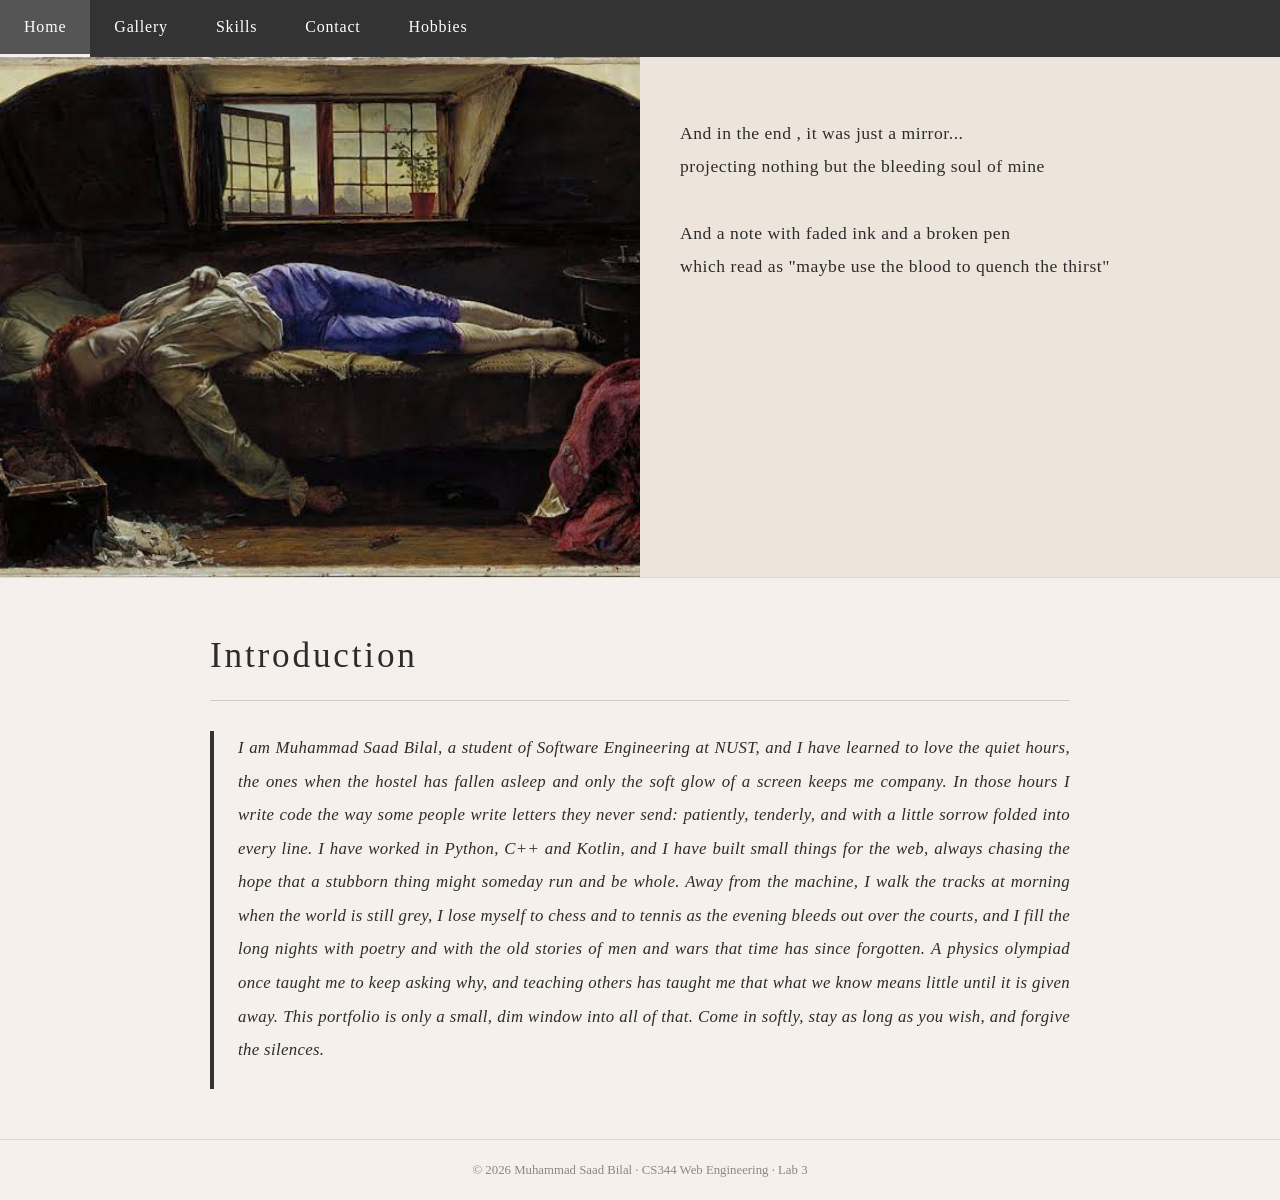
<file: index.html>
<!DOCTYPE html>
<html lang="en">
<head>
    <meta charset="UTF-8">
    <meta name="viewport" content="width=device-width, initial-scale=1.0">
    <title>Home | Muhammad Saad Bilal</title>
    <link rel="stylesheet" href="css/style.css">
</head>
<body>

    <nav class="navbar">
        <ul class="nav-links">
            <li><a href="index.html" class="active">Home</a></li>
            <li><a href="gallery.html">Gallery</a></li>
            <li><a href="skills.html">Skills</a></li>
            <li><a href="contact.html">Contact</a></li>
            <li><a href="hobbies.html">Hobbies</a></li>
        </ul>
    </nav>

    <div class="content clearfix">
        <div class="img"><img src="images/profile.jpg" alt="Profile Image"></div>
        <div class="poem">
            <p>
                And in the end , it was just a mirror... <br>
                projecting nothing but the bleeding soul of mine <br>
                <br>
                And a note with faded ink and a broken pen <br>
                which read as "maybe use the blood to quench the thirst"
            </p>
        </div>
    </div>

    <div class="container intro clearfix">
        <h1 class="heading">Introduction</h1>
        <div class="intro-text">
            <p>
                I am Muhammad Saad Bilal, a student of Software Engineering at NUST, and I have learned to love the quiet hours, the ones when the hostel has fallen asleep and only the soft glow of a screen keeps me company. In those hours I write code the way some people write letters they never send: patiently, tenderly, and with a little sorrow folded into every line. I have worked in Python, C++ and Kotlin, and I have built small things for the web, always chasing the hope that a stubborn thing might someday run and be whole. Away from the machine, I walk the tracks at morning when the world is still grey, I lose myself to chess and to tennis as the evening bleeds out over the courts, and I fill the long nights with poetry and with the old stories of men and wars that time has since forgotten. A physics olympiad once taught me to keep asking why, and teaching others has taught me that what we know means little until it is given away. This portfolio is only a small, dim window into all of that. Come in softly, stay as long as you wish, and forgive the silences.
            </p>
        </div>
    </div>

    <footer>&copy; 2026 Muhammad Saad Bilal &middot; CS344 Web Engineering &middot; Lab 3</footer>

</body>
</html>
</file>
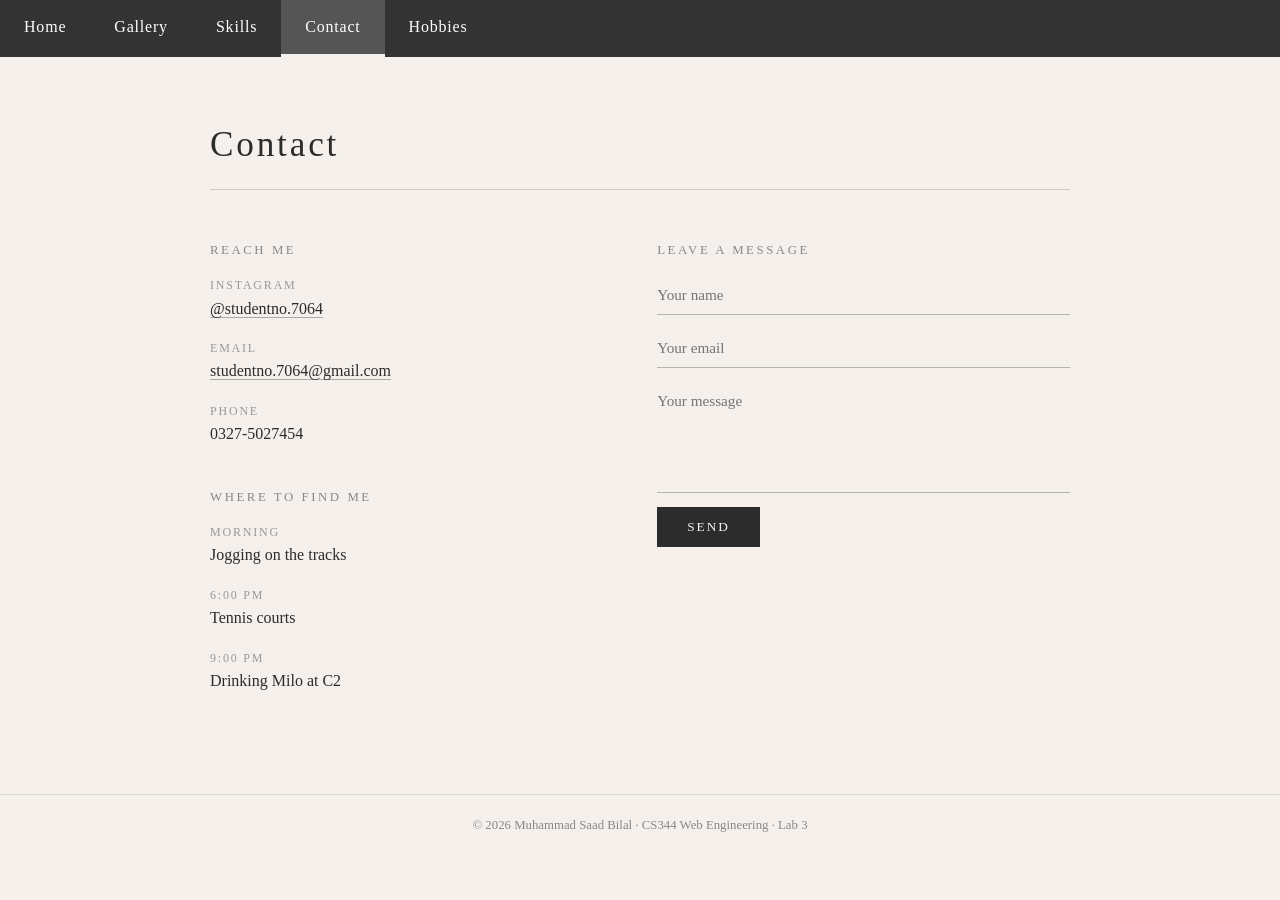
<file: contact.html>
<!DOCTYPE html>
<html lang="en">
<head>
    <meta charset="UTF-8">
    <meta name="viewport" content="width=device-width, initial-scale=1.0">
    <title>Contact | Muhammad Saad Bilal</title>
    <link rel="stylesheet" href="css/style.css">
</head>
<body>

    <nav class="navbar">
        <ul class="nav-links">
            <li><a href="index.html">Home</a></li>
            <li><a href="gallery.html">Gallery</a></li>
            <li><a href="skills.html">Skills</a></li>
            <li><a href="contact.html" class="active">Contact</a></li>
            <li><a href="hobbies.html">Hobbies</a></li>
        </ul>
    </nav>

    <div class="container clearfix">
        <h1 class="heading">Contact</h1>
        <div class="col">
            <div class="section">
                <h2>Reach Me</h2>
                <ul class="contact-list">
                    <li><span class="label">Instagram</span><a href="https://www.instagram.com/studentno.7064/" target="_blank">@studentno.7064</a></li>
                    <li><span class="label">Email</span><a href="mailto:studentno.7064@gmail.com">studentno.7064@gmail.com</a></li>
                    <li><span class="label">Phone</span><span>0327-5027454</span></li>
                </ul>
            </div>
            <div class="section">
                <h2>Where to Find Me</h2>
                <ul class="find-list">
                    <li><span class="time">Morning</span> Jogging on the tracks</li>
                    <li><span class="time">6:00 PM</span> Tennis courts</li>
                    <li><span class="time">9:00 PM</span> Drinking Milo at C2</li>
                </ul>
            </div>
        </div>
        <div class="col">
            <div class="section">
                <h2>Leave a Message</h2>
                <form class="form">
                    <input type="text" placeholder="Your name">
                    <input type="email" placeholder="Your email">
                    <textarea rows="5" placeholder="Your message"></textarea>
                    <button type="button">Send</button>
                </form>
            </div>
        </div>
    </div>

    <footer>&copy; 2026 Muhammad Saad Bilal &middot; CS344 Web Engineering &middot; Lab 3</footer>

</body>
</html>
</file>
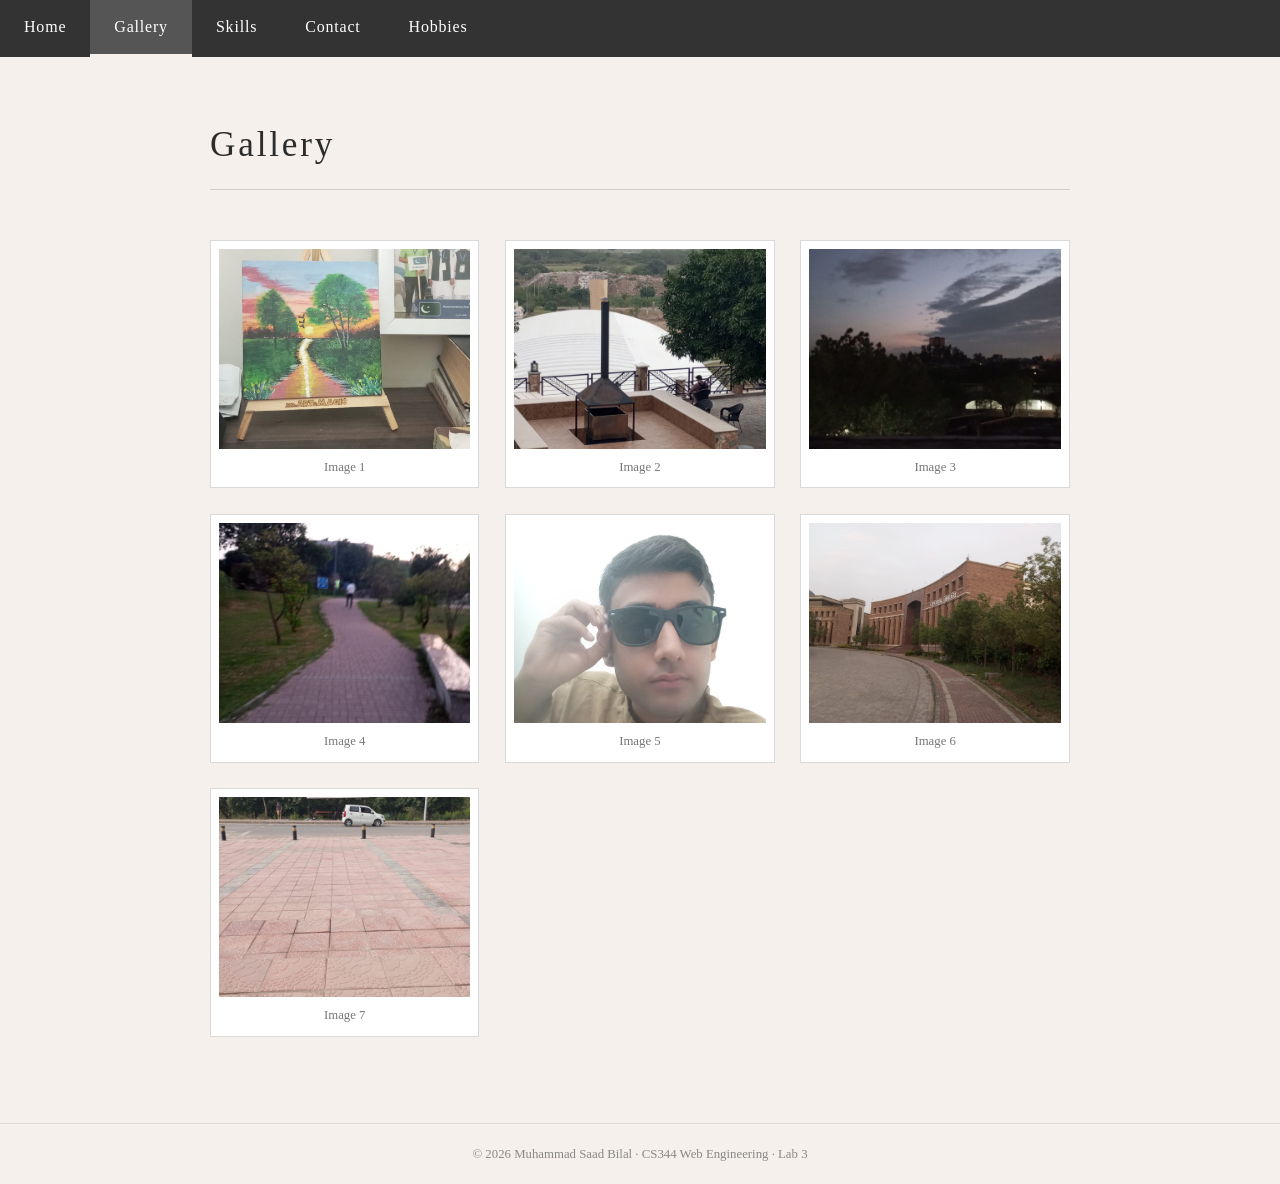
<file: gallery.html>
<!DOCTYPE html>
<html lang="en">
<head>
    <meta charset="UTF-8">
    <meta name="viewport" content="width=device-width, initial-scale=1.0">
    <title>Gallery | Muhammad Saad Bilal</title>
    <link rel="stylesheet" href="css/style.css">
</head>
<body>

    <nav class="navbar">
        <ul class="nav-links">
            <li><a href="index.html">Home</a></li>
            <li><a href="gallery.html" class="active">Gallery</a></li>
            <li><a href="skills.html">Skills</a></li>
            <li><a href="contact.html">Contact</a></li>
            <li><a href="hobbies.html">Hobbies</a></li>
        </ul>
    </nav>

    <div class="container clearfix">
        <h1 class="heading">Gallery</h1>
        <div class="clearfix">
            <div class="gallery-item"><img src="images/photo1.jpg" alt="Gallery image 1"><p>Image 1</p></div>
            <div class="gallery-item"><img src="images/photo2.jpg" alt="Gallery image 2"><p>Image 2</p></div>
            <div class="gallery-item"><img src="images/photo3.jpg" alt="Gallery image 3"><p>Image 3</p></div>
            <div class="gallery-item"><img src="images/photo4.jpg" alt="Gallery image 4"><p>Image 4</p></div>
            <div class="gallery-item"><img src="images/photo5.jpg" alt="Gallery image 5"><p>Image 5</p></div>
            <div class="gallery-item"><img src="images/photo7.jpg" alt="Gallery image 6"><p>Image 6</p></div>
            <div class="gallery-item"><img src="images/photo8.jpg" alt="Gallery image 7"><p>Image 7</p></div>
        </div>
    </div>

    <footer>&copy; 2026 Muhammad Saad Bilal &middot; CS344 Web Engineering &middot; Lab 3</footer>

</body>
</html>
</file>
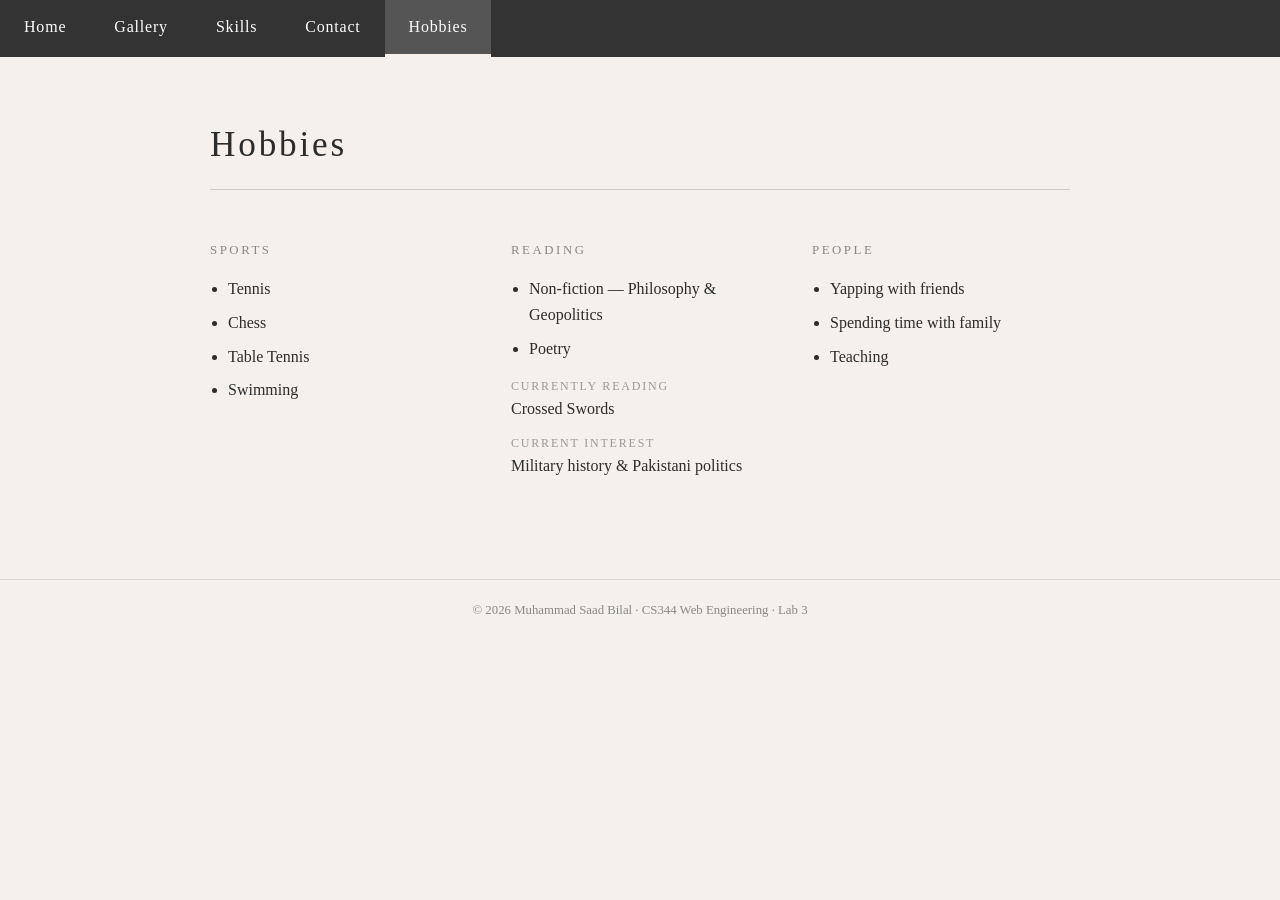
<file: hobbies.html>
<!DOCTYPE html>
<html lang="en">
<head>
    <meta charset="UTF-8">
    <meta name="viewport" content="width=device-width, initial-scale=1.0">
    <title>Hobbies | Muhammad Saad Bilal</title>
    <link rel="stylesheet" href="css/style.css">
</head>
<body>

    <nav class="navbar">
        <ul class="nav-links">
            <li><a href="index.html">Home</a></li>
            <li><a href="gallery.html">Gallery</a></li>
            <li><a href="skills.html">Skills</a></li>
            <li><a href="contact.html">Contact</a></li>
            <li><a href="hobbies.html" class="active">Hobbies</a></li>
        </ul>
    </nav>

    <div class="container clearfix">
        <h1 class="heading">Hobbies</h1>
        <div class="section col-3">
            <h2>Sports</h2>
            <ul class="list">
                <li>Tennis</li>
                <li>Chess</li>
                <li>Table Tennis</li>
                <li>Swimming</li>
            </ul>
        </div>
        <div class="section col-3">
            <h2>Reading</h2>
            <ul class="list">
                <li>Non-fiction &mdash; Philosophy &amp; Geopolitics</li>
                <li>Poetry</li>
            </ul>
            <div class="currently"><span class="label">Currently Reading</span><span>Crossed Swords</span></div>
            <div class="currently"><span class="label">Current Interest</span><span>Military history &amp; Pakistani politics</span></div>
        </div>
        <div class="section col-3">
            <h2>People</h2>
            <ul class="list">
                <li>Yapping with friends</li>
                <li>Spending time with family</li>
                <li>Teaching</li>
            </ul>
        </div>
    </div>

    <footer>&copy; 2026 Muhammad Saad Bilal &middot; CS344 Web Engineering &middot; Lab 3</footer>

</body>
</html>
</file>
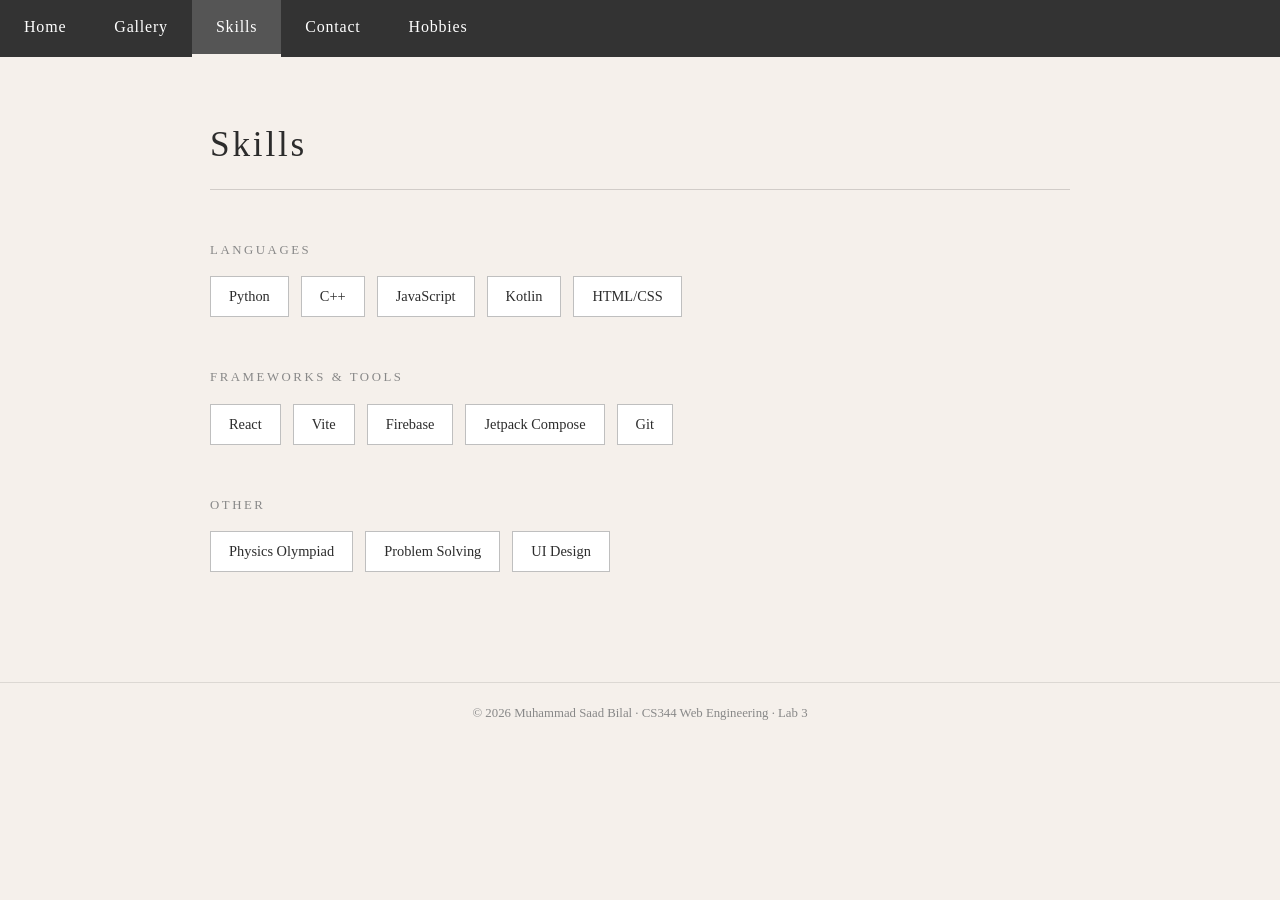
<file: skills.html>
<!DOCTYPE html>
<html lang="en">
<head>
    <meta charset="UTF-8">
    <meta name="viewport" content="width=device-width, initial-scale=1.0">
    <title>Skills | Muhammad Saad Bilal</title>
    <link rel="stylesheet" href="css/style.css">
</head>
<body>

    <nav class="navbar">
        <ul class="nav-links">
            <li><a href="index.html">Home</a></li>
            <li><a href="gallery.html">Gallery</a></li>
            <li><a href="skills.html" class="active">Skills</a></li>
            <li><a href="contact.html">Contact</a></li>
            <li><a href="hobbies.html">Hobbies</a></li>
        </ul>
    </nav>

    <div class="container clearfix">
        <h1 class="heading">Skills</h1>
        <div class="section">
            <h2>Languages</h2>
            <div class="tags">
                <span>Python</span>
                <span>C++</span>
                <span>JavaScript</span>
                <span>Kotlin</span>
                <span>HTML/CSS</span>
            </div>
        </div>
        <div class="section">
            <h2>Frameworks &amp; Tools</h2>
            <div class="tags">
                <span>React</span>
                <span>Vite</span>
                <span>Firebase</span>
                <span>Jetpack Compose</span>
                <span>Git</span>
            </div>
        </div>
        <div class="section">
            <h2>Other</h2>
            <div class="tags">
                <span>Physics Olympiad</span>
                <span>Problem Solving</span>
                <span>UI Design</span>
            </div>
        </div>
    </div>

    <footer>&copy; 2026 Muhammad Saad Bilal &middot; CS344 Web Engineering &middot; Lab 3</footer>

</body>
</html>
</file>
<file: css/style.css>
/* ===== Personal Portfolio II - external stylesheet (no JS, no frameworks) ===== */

/* ---------- Base: consistent fonts, colors, spacing ---------- */
* { box-sizing: border-box; }

body {
    margin: 0;
    padding: 0;
    background-color: #f5f0eb;
    color: #2c2c2c;
    font-family: 'Georgia', 'Palatino Linotype', serif;
    line-height: 1.6;
}

/* Reusable clearfix: fixes the collapsed-parent problem caused by floats */
.clearfix::after {
    content: "";
    display: table;
    clear: both;
}

/* ---------- Navigation: links aligned horizontally with float ---------- */
.navbar {
    background-color: #333;
    overflow: hidden;           /* contains the floated <li> items */
}
.nav-links {
    list-style-type: none;
    margin: 0;
    padding: 0;
}
.nav-links li {
    float: left;                /* horizontal menu */
}
.nav-links a {
    display: block;
    color: #fff;
    text-decoration: none;
    padding: 14px 24px;
    letter-spacing: 0.05em;
    border-bottom: 3px solid transparent;
}
.nav-links a:hover,
.nav-links a.active {
    background-color: #555;
    border-bottom-color: #f5f0eb;
}

/* ---------- Page container and headings ---------- */
.container {
    width: 90%;
    max-width: 900px;
    margin: 60px auto;
    padding: 0 20px;
}
.heading {
    font-size: 2.2rem;
    font-weight: normal;
    letter-spacing: 0.08em;
    margin: 0 0 50px 0;
    padding-bottom: 16px;
    border-bottom: 1px solid rgba(0, 0, 0, 0.15);
}
.section { margin-bottom: 40px; }
.section h2 {
    font-size: 0.8rem;
    font-weight: normal;
    letter-spacing: 0.2em;
    text-transform: uppercase;
    color: #888;
    margin: 0 0 16px 0;
}

/* ---------- Home page: image floated left, poem floated right ---------- */
.content { border-bottom: 1px solid rgba(0, 0, 0, 0.1); }
.content .img {
    float: left;
    width: 50%;
}
.content .img img {
    display: block;
    width: 100%;
    height: 520px;
    object-fit: cover;
}
.content .poem {
    float: right;
    width: 50%;
    min-height: 520px;
    padding: 60px 40px;
    background-color: #ede5dc;
}
.poem p {
    font-size: 1.1rem;
    line-height: 1.9;
    letter-spacing: 0.03em;
    max-width: 480px;
    margin: 0;
}
footer {
    clear: both;                /* footer always sits below any floats */
    text-align: center;
    padding: 20px;
    font-size: 0.8rem;
    color: #888;
    border-top: 1px solid rgba(0, 0, 0, 0.1);
}

/* ---------- Column layouts (hobbies, contact) using float ---------- */
.col {
    float: left;
    width: 48%;
    margin-right: 4%;
}
.col:last-child { margin-right: 0; }
.col-3 {
    float: left;
    width: 30%;
    margin-right: 5%;
}
.col-3:last-child { margin-right: 0; }

/* Skills tags */
.tags span {
    display: inline-block;
    padding: 8px 18px;
    margin: 0 8px 10px 0;
    border: 1px solid rgba(0, 0, 0, 0.25);
    font-size: 0.9rem;
    background-color: #fff;
}

/* Hobbies */
.list { padding-left: 18px; margin: 0 0 16px 0; }
.list li { margin-bottom: 8px; }
.currently { margin-top: 12px; }
.currently span { display: block; }
.label, .time {
    font-size: 0.75rem;
    letter-spacing: 0.15em;
    text-transform: uppercase;
    color: #999;
}

/* Contact */
.contact-list, .find-list { list-style: none; padding: 0; margin: 0; }
.contact-list li, .find-list li { margin-bottom: 18px; }
.contact-list a {
    color: #2c2c2c;
    text-decoration: none;
    border-bottom: 1px solid rgba(0, 0, 0, 0.3);
}
.contact-list a:hover { color: #777; }
.contact-list span, .find-list span { display: block; }

.form input,
.form textarea {
    display: block;
    width: 100%;
    margin-bottom: 14px;
    padding: 10px 0;
    background: transparent;
    border: none;
    border-bottom: 1px solid rgba(0, 0, 0, 0.25);
    font-family: inherit;
    font-size: 0.95rem;
    color: #2c2c2c;
    outline: none;
    resize: none;
}
.form button {
    padding: 12px 30px;
    background: #2c2c2c;
    color: #f5f0eb;
    border: none;
    font-family: inherit;
    letter-spacing: 0.15em;
    text-transform: uppercase;
    cursor: pointer;
}
.form button:hover { background: #555; }

/* ---------- Gallery: float + clear ---------- */
.gallery-item {
    float: left;
    width: 31.33%;
    margin: 0 3% 3% 0;
    background-color: #fff;
    padding: 8px;
    border: 1px solid rgba(0, 0, 0, 0.15);
}
.gallery-item:nth-child(3n) { margin-right: 0; }
.gallery-item:nth-child(3n+1) { clear: left; }   /* each row starts on a new line */
.gallery-item img {
    display: block;
    width: 100%;
    height: 200px;
    object-fit: cover;
}
.gallery-item p {
    margin: 8px 0 2px;
    font-size: 0.8rem;
    text-align: center;
    color: #777;
}

/* ---------- Small screens (CSS only) ---------- */
@media (max-width: 640px) {
    .content .img, .content .poem,
    .col, .col-3 { float: none; width: 100%; margin-right: 0; }
    .content .img img { height: 300px; }
    .gallery-item { width: 48%; margin-right: 4%; }
    .gallery-item:nth-child(3n) { margin-right: 4%; }
    .gallery-item:nth-child(3n+1) { clear: none; }
    .gallery-item:nth-child(2n) { margin-right: 0; }
    .gallery-item:nth-child(2n+1) { clear: left; }
}

/* ---------- Home page introduction ---------- */
.intro { margin: 50px auto; }
.intro .heading { margin-bottom: 30px; }
.intro-text {
    float: left;
    width: 100%;
    font-size: 1.05rem;
    line-height: 2;
    font-style: italic;
    letter-spacing: 0.02em;
    text-align: justify;
    border-left: 4px solid #333;
    padding-left: 24px;
}
.intro-text p { margin: 0 0 22px 0; }
</file>
